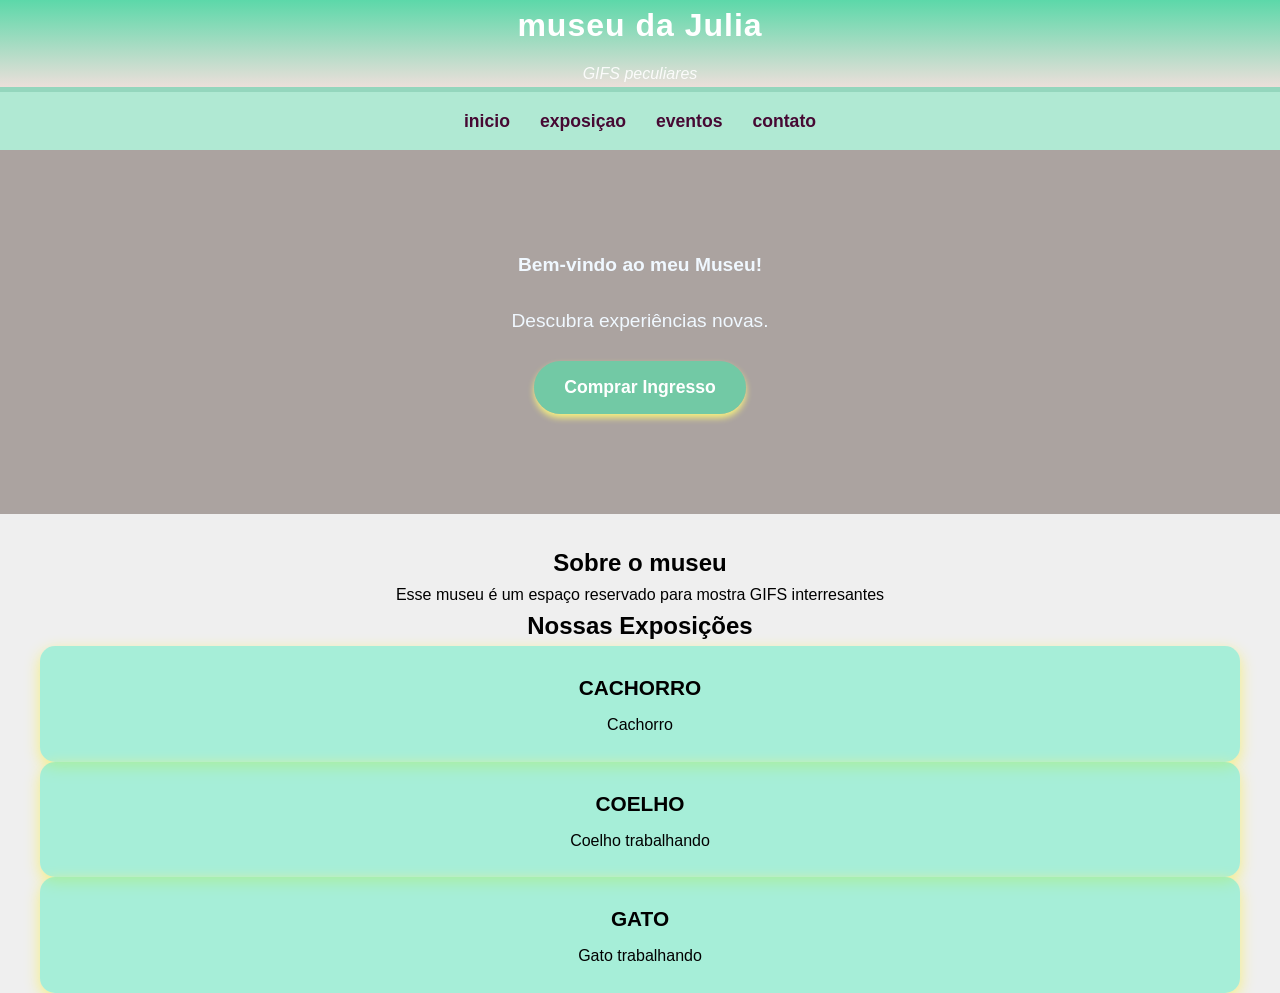
<file: index.html>
<!DOCTYPE html>
<html lang="pt-br">
<head>
    <meta charset="UTF-8">
    <meta name="viewport" content="width=device-width, initial-scale=1.0">
    <title>Museu</title>

          <link rel="stylesheet" href="css/style.css">
</head>
<body>
    <header>
        <div class="container">
        
            <h1>museu da Julia <!-- defini tamanho da letra h6 é a menor letra -->
        </h1>
            <p class="slogan">GIFS peculiares
            </p>
        </div>
    </header>
    <nav>    
        <div
         class="container menu">
            <a href="#">inicio</a>
            <a href="#">exposiçao</a>
            <a href="#">eventos</a>
            <a href="#">contato</a>
        </div>
    </nav>
    <main>
        <section class="banner">
            <div class="container">
                <h2>Bem-vindo ao meu Museu!</h2>
                <p>Descubra experiências novas.</p>
                <a href="#" class="botao">Comprar Ingresso</a>
            </div>
        </section>
    
        <section class="Sobre">
            <div class="container">
                <main>

                    
                        <section class="Sobre">
                            <div class="container">
                                <h2>Sobre o museu</h2>
                                <p>
                                    Esse museu é um espaço reservado para mostra GIFS interresantes
                                </p>
                            </div>
                        </section>
                        
                        <section class="Exposições">
                            <div class="container">
                                <h2>Nossas Exposições</h2>
                
                                <article  class="Cards">
                                        <a href="pages/GIFS cachorros.html">
                                        <h3>CACHORRO</h3>
                                        <p>Cachorro </p>
                                    </a>
                                </article>
                        
                                <article  class="Cards">
                                        <a href="pages/GIFS coelho.html">
                                        <h3>COELHO</h3>
                                        <p>Coelho trabalhando</p>
                                    </a>
                                </article>

                                <article  class="Cards">
                                    <a href="pages/GIFS gatos.html">
                                    <h3>GATO</h3>
                                    <p>Gato trabalhando</p>

                                    </a>
                            </article>

                                       
                                </div>
                            </div>
                        </section>
                    </main>
                
                </body>
                </html>
                    </main>
</file>
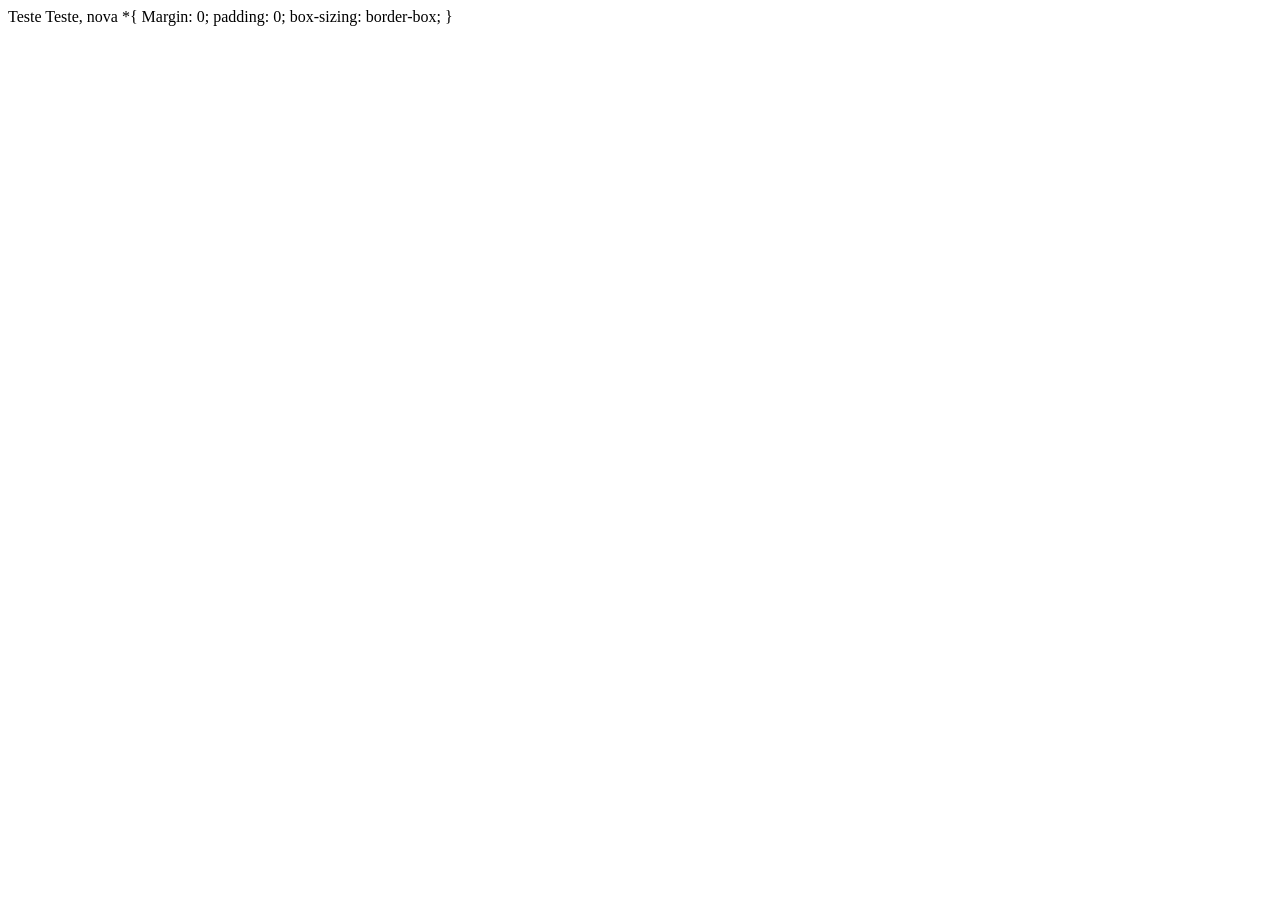
<file: css/fature-login.html>
<!DOCTYPE html>

<html lang="en">

<head>

    <meta charset="UTF-8">

    <meta name="viewport" content="width=device-width, initial-scale=1.0">

    <title>Julia git branch </title>

</head>

<body>

    Teste Teste, nova

</body>

</html>

*{

    Margin: 0;

    padding: 0;

    box-sizing: border-box;

}
</file>
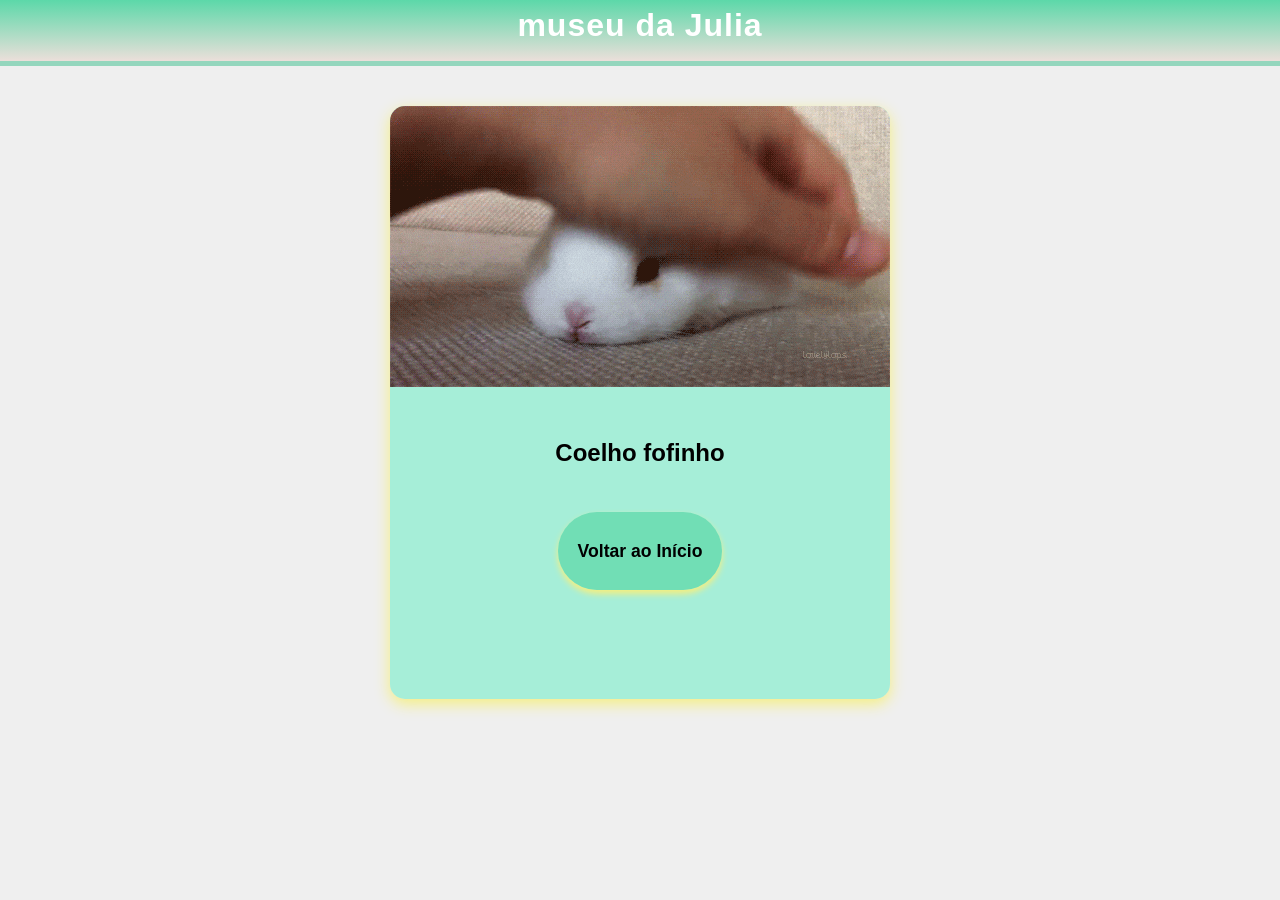
<file: pages/GIFS coelho.html>
<!DOCTYPE html>
<html lang="pt-br">
<head>
    <meta charset="UTF-8">
    <meta name="viewport" content="width=device-width, initial-scale=1.0">
    <title>Exposição - Museu</title>
    <link rel="stylesheet" href="../css/style.css">
</head>
<body>
    <header>
        <div class="container">
            <h1>museu da Julia</h1>
            
        </div>
    </header>

    <main class="container">
        
        <article class="Cards" style="display: block; max-width: 500px; margin: 40px auto;">
            <img src="../assets/Cueiu.gif" style="width: 100%;">
            
            <div class="area-acoes" style="padding: 9px; display: flex; flex-direction: column; gap: 10px; align-items: center;">
                <h2>Coelho fofinho</h2>
            <div class="area-acoes">
                <a href="../index.html" class="botao">Voltar ao Início</a>
            </div>
        </article>
    </main>
</body>
</html>
</file>
<file: css/style.css>
*{
    Margin: 0;
    padding: 0;
    box-sizing: border-box;

}


body{
    font-family: 'Segoe UI', Tahoma, Geneva, Verdana, sans-serif;
    background-color: #d9d9d96b;
    color:black;
    line-height: 1.6;
}
.container{
    margin: 0 auto;
    padding: 0 20px;
    text-align: center;
}

header{
    background: linear-gradient(#5cd8a9, #e6c9bd6b);
    color: rgb(255, 255, 255);
    padding: 0 20px;
    text-align: center;
    border-bottom: 5px solid rgb(148, 214, 189)
}


header h1{
    font-size: 2.8 brem;
    margin-bottom: 10px;
    font-weight: 700;
    letter-spacing: 1px;
}
header .slogan{
    opacity: 0.9;
    font-style: italic;
}

nav{
    background-color: #78e4ba86;
    box-shadow: 0 2px 10px rgba(rgb(0, 11, 210), rgb(0, 0, 0), blue, alpha);
    position: sticky;
    top: 0;
    z-index: 100;
}
.menu{
    display: flex;
    justify-content: center;
    gap: 30px;
    padding: 15px 0;
}
.menu a{
    color: #460933;
    text-decoration: none;
    font-weight: 600;
    font-size: 1.1rem;
    transition: color 0.3s ease;
}

.menu a:hover{
    color: #f5ef80;
    

}

.banner{
    background-color: #4d3a326b;
    color: aliceblue;
    text-align: center;
    padding: 100px 0;
    margin-bottom: 30px;
}

.banner h2{
    font-size: 1.2rem;
    margin-bottom: 25px;
}

.banner p{
    font-size: 1.2rem;
    margin-bottom: 25px;
}

.botao{
    display: inline-block;
    background-color: #5cd8a8b7;
    color: #ffffff;
    padding: 12px 30px;
    border-radius: 50px;
    text-decoration: none;
    font-weight: 600;
    font-size: 1.1rem;
    transition: background-color 0.3s, transform 0.2s;
    box-shadow: 0 4px 6px #f5ef80;
}

.botao:hover{
    background-color: #54b498;
    transform: translateY(-2px);
    box-shadow: 0 6px 10px #f5ef80;
}

.sobre h2{
    color: #ff009d;
    font-size: 2rem;
    margin-bottom: 20px;
    position: relative;
    display: inline-block;

}

.sobre h2::after{
    content: '';
    display: block;
    width: 60px;
    height: 3px;
    background-color: #56063e;
    margin: 10px auto 0;
    border-radius: 2px;
}

.sobre p{
    max-width: 800px;
    margin: 0 auto;
    font-size: 1.1rem;
    color: #ff009d;
}

.exposicoes{
    padding: 60px 0;
    background-color: #910466;
}

.exposicoes h2{
    text-align: center;
    color: #ff009d;
    font-size: 2rem;
    margin-bottom: 40px;
    position: relative;
    display: inline-block;
}
.exposicoes h2::after{
    content: '';
    display: block;
    width: 60px;
    height: 3px;
    background-color: #56063e;
    margin: 10px auto 0;
    border-radius: 2px;
}

.Cards{
    background-color: #5eedc280;
    border-radius: 15px;
    overflow: hidden;
    box-shadow: 0 5px 15px #f5ef80;
    transition: transform 0.3s, box-shadow 0.3s;

}

.Cards{
    display: grid;
    grid-template-columns: repeat(auto-fit, minmax(280px,ifr));
    gap:30px;
}

.Cards:hover{
    transform: translateY(-5px);
    box-shadow: 0 15px 30px #54b498;
}

.Cards a{
    display: block;
    padding: 25px 20px;
    text-decoration: none;
    color: inherit;
    height: 100%; 
}

.Cards h3{
    color: #000000;
    margin-bottom: 10px;
    font-size: 1.3rem;

}

.Cards p{
    color: #000000;
    font-size: 1rem;
    line-height: 1.4;
}

.area-acoes {
    margin-top: 30px;
    margin-bottom: 50px;
    display: flex;
    flex-direction: column;
    gap: 15px;
    align-items: center;
}
</file>
